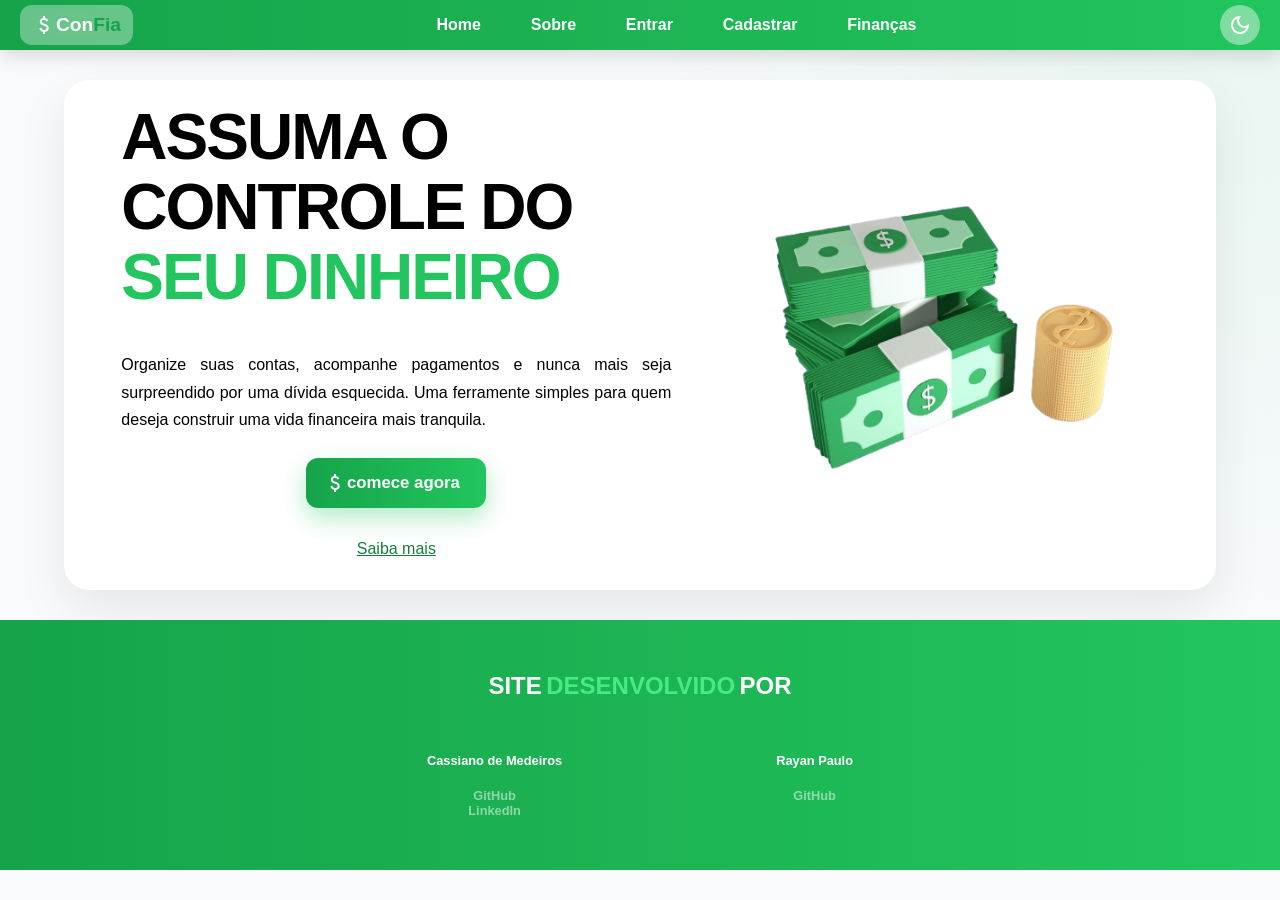
<file: paginas/index.html>
<!DOCTYPE html>
<html lang="pt-br">
<head>
    <meta charset="UTF-8">
    <meta name="viewport" content="width=device-width, initial-scale=1.0">
    <link rel="stylesheet" href="../estilos/styleHome.css">
    <link rel="stylesheet" href="../estilos/styleHeader.css">
    <link rel="stylesheet" href="../estilos/styleFooter.css">
    <link rel="shortcut icon" href="../favicon/icons8-dinheiro-16.png" type="image/x-icon">
    <link href="https://fonts.googleapis.com/css2?family=Material+Symbols+Outlined:opsz,wght,FILL,GRAD@20..48,100..700,0..1,-50..200" rel="stylesheet" />
    <link href="https://fonts.googleapis.com/css2?family=Manrope:wght@400;600;700;800&display=swap" rel="stylesheet">
    <title>ConFia</title>
</head>
<body>
    <header>

        <nav>

            <div id="logo">
                <span class="material-symbols-outlined">attach_money</span>
                <p>Con</p>
                <p id="fia">Fia</p>
            </div>

            <div id="links">
                <p><a href="index.html" target="_self">Home</a></p>
                <p><a href="sobre.html" target="_self">Sobre</a></p>
                <p><a href="login.html" target="_self">Entrar</a></p>
                <p><a href="cadastro.html" target="_self">Cadastrar</a></p>
                <p><a href="financeiro.html" target="_self">Finanças</a></p>
            </div>

            <div id="divDark">
                <span class="material-symbols-outlined" id="btnDark">dark_mode</span>
            </div>

        </nav>

    </header>

    <main class="mainCadastro">

        <section>

            <div id="titulo">

                <p>ASSUMA O CONTROLE DO</p>
                <p id="seuDinheiro">SEU DINHEIRO</p>

            </div>

            <p>Organize suas contas, acompanhe pagamentos e nunca mais seja surpreendido por uma dívida esquecida. Uma ferramente simples para quem deseja construir uma vida financeira mais tranquila.</p>

            <button>

                <a href="financeiro.html">
                    <span class="material-symbols-outlined">attach_money</span>
                    comece agora
                </a>

            </button>

            <a href="sobre.html">Saiba mais</a>

        </section>

        <aside>

            <img src="../imagens/imagem-dinheiro.png" alt="ilustração de notas e moedas">

        </aside>

    </main>

    <footer>

        <div class="tituloFooter">

            <p>SITE</p>
            <p class="verde2">DESENVOLVIDO</p>
            <p>POR</p>

        </div>

        <div class="devs">

            <div id="cassiano">

                <p class="nome">Cassiano de Medeiros</p>

                <p><a href="https://github.com/cassianoRR01" target="_blank">GitHub</a></p>

                <p><a href="https://www.linkedin.com/in/cassiano-de-medeiros-10bb4338a/" target="_blank">LinkedIn</a></p>

            </div>

            <div id="rayan">

                <p class="nome">Rayan Paulo</p>

                <p><a href="https://github.com/nayargood" target="_blank">GitHub</a></p>

            </div>

        </div>

    </footer>

    <script src="../javascript/darkMode.js"></script>
</body>
</html>
</file>
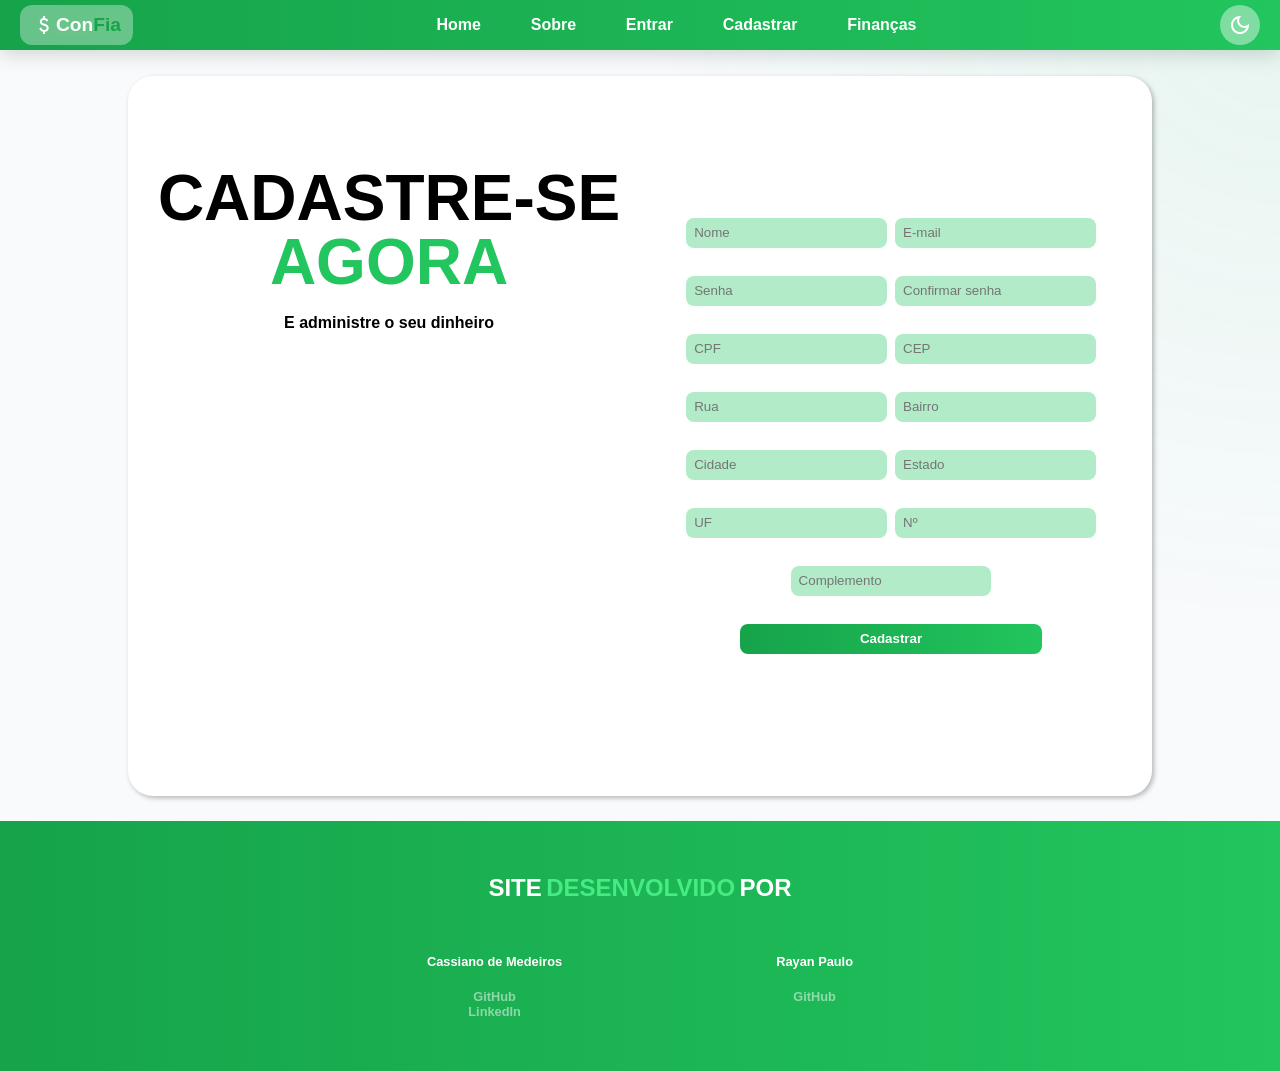
<file: paginas/cadastro.html>
<!DOCTYPE html>
<html lang="pt-br">
<head>
    <meta charset="UTF-8">
    <meta name="viewport" content="width=device-width, initial-scale=1.0">
    <link rel="stylesheet" href="../estilos/styleCadastro.css">
    <link rel="stylesheet" href="../estilos/styleHeader.css">
    <link rel="stylesheet" href="../estilos/styleSpan.css">
    <link rel="stylesheet" href="../estilos/styleFooter.css">
    <link rel="shortcut icon" href="../favicon/icons8-dinheiro-16.png" type="image/x-icon">
    <link href="https://fonts.googleapis.com/css2?family=Material+Symbols+Outlined:opsz,wght,FILL,GRAD@20..48,100..700,0..1,-50..200" rel="stylesheet" />
    <link href="https://fonts.googleapis.com/css2?family=Manrope:wght@400;600;700;800&display=swap" rel="stylesheet">
    <title>ConFia</title>
</head>
<body>
    <header>

        <nav>

            <div id="logo">
                <span class="material-symbols-outlined">attach_money</span>
                <p>Con</p>
                <p id="fia">Fia</p>
            </div>

            <div id="links">
                <p><a href="index.html" target="_self">Home</a></p>
                <p><a href="sobre.html" target="_self">Sobre</a></p>
                <p><a href="login.html" target="_self">Entrar</a></p>
                <p><a href="cadastro.html" target="_self">Cadastrar</a></p>
                <p><a href="financeiro.html" target="_self">Finanças</a></p>
            </div>

            <div id="divDark">
                <span class="material-symbols-outlined" id="btnDark">dark_mode</span>
            </div>

        </nav>

    </header>

    <main class="mainCadastro">

        <section id="texto">

            <div>
                <p>CADASTRE-SE <p class="verde">AGORA</p></p>
            </div>

            <p>E administre o seu dinheiro</p>

        </section>

        <section id="containerCadastro">

            <form id="formCadastro">

                <div class="campoForm">
                    <input type="text" id="nomeCadastro" class="campo" placeholder="Nome" autocomplete="name">
                    <span class="spanForm">Insira um nome válido</span>
                </div>

                <div class="campoForm">
                    <input type="text" id="emailCadastro" class="campo" placeholder="E-mail" autocomplete="email">
                    <span class="spanForm">Insira um e-mail válido</span>
                </div>

                <div class="campoForm">
                    <input type="password" id="senhaCad" class="campo" placeholder="Senha">
                    <span class="spanForm">Insira uma senha</span>
                </div>

                <div class="campoForm">
                    <input type="password" id="conSenhaCad" class="campo" placeholder="Confirmar senha">
                    <span class="spanForm">As senhas precisam ser iguais</span>
                </div>

                <div class="campoForm">
                    <input type="text" id="cpfCadastro" class="campo" placeholder="CPF">
                    <span class="spanForm">Insira um CPF válido</span>
                </div>

                <div class="campoForm">
                    <input type="text" id="cepCadastro" class="campo" placeholder="CEP" onblur="consultaCEP()">
                    <span class="spanForm">Insira um CEP válido</span>
                </div>

                <div class="campoForm">
                    <input type="text" id="ruaCadastro" class="campo" placeholder="Rua">
                </div>

                <div class="campoForm">
                    <input type="text" id="bairroCadastro" class="campo" placeholder="Bairro">
                </div>

                <div class="campoForm">
                    <input type="text" id="cidadeCadastro" class="campo" placeholder="Cidade">
                </div>

                <div class="campoForm">
                    <input type="text" id="estadoCadastro" class="campo" placeholder="Estado">
                </div>

                <div class="campoForm">
                    <input type="text" id="ufCadastro" class="campo" placeholder="UF">
                </div>

                <div class="campoForm">
                    <input type="text" id="numCadastro" class="campo" placeholder="Nº">
                </div>

                <div class="campoForm">
                    <input type="text" id="complementoCadastro" class="campo" placeholder="Complemento">
                </div>

                <button type="submit">Cadastrar</button>

                <span class="spanCadastro" id="spanCadastro">
                    Formulário válido
                </span>

            </form>
        </section>

    </main>

    <footer>

        <div class="tituloFooter">

            <p>SITE</p>
            <p class="verde2">DESENVOLVIDO</p>
            <p>POR</p>
            
        </div>

        <div class="devs">

            <div id="cassiano">

                <p class="nome">Cassiano de Medeiros</p>

                <p><a href="https://github.com/cassianoRR01" target="_blank">GitHub</a></p>

                <p><a href="https://www.linkedin.com/in/cassiano-de-medeiros-10bb4338a/" target="_blank">LinkedIn</a></p>

            </div>

            <div id="rayan">

                <p class="nome">Rayan Paulo</p>

                <p><a href="https://github.com/nayargood" target="_blank">GitHub</a></p>

            </div>

        </div>

    </footer>

    <script src="../javascript/cadastro.js"></script>
    <script src="../javascript/darkMode.js"></script>
</body>
</html>
</file>
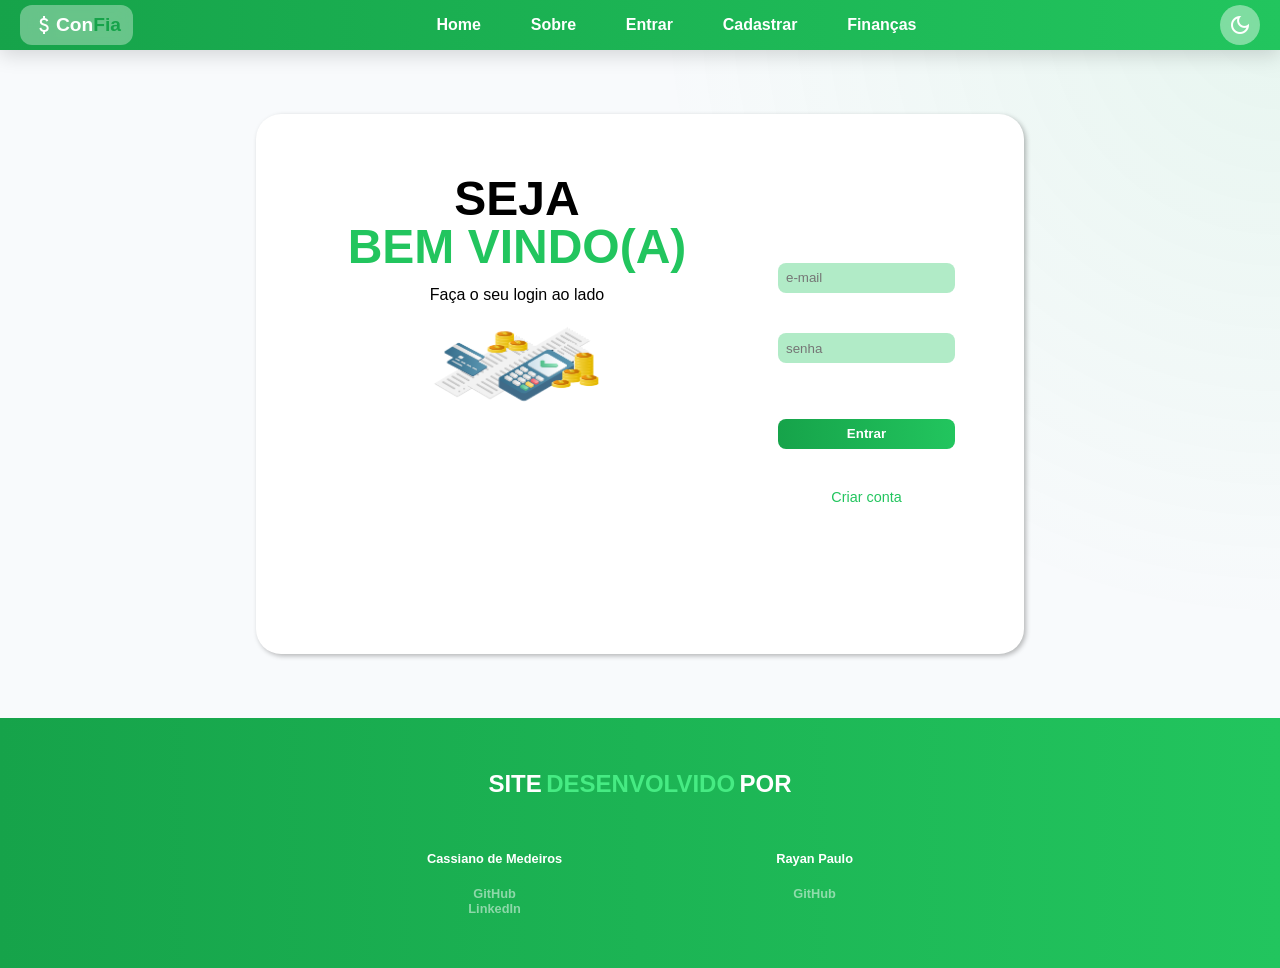
<file: paginas/financeiro.html>
<!DOCTYPE html>
<html lang="pt-br">
<head>
    <meta charset="UTF-8">
    <meta name="viewport" content="width=device-width, initial-scale=1.0">
    <link rel="stylesheet" href="../estilos/styleFin.css">
    <link rel="stylesheet" href="../estilos/styleSpan.css">
    <link rel="stylesheet" href="../estilos/styleHeader.css">
    <link rel="shortcut icon" href="../favicon/icons8-dinheiro-16.png" type="image/x-icon">
    <link href="https://fonts.googleapis.com/css2?family=Material+Symbols+Outlined:opsz,wght,FILL,GRAD@20..48,100..700,0..1,-50..200" rel="stylesheet" />
    <link href="https://fonts.googleapis.com/css2?family=Poppins:wght@300;400;500;600;700&display=swap" rel="stylesheet">
    <title>ConFia</title>
</head>
<body>
    <header>

        <nav>

            <div id="logo">
                <span class="material-symbols-outlined">attach_money</span>
                <p>Con</p>
                <p id="fia">Fia</p>
            </div>

            <div id="links">
                <p><a href="index.html" target="_self">Home</a></p>
                <p><a href="sobre.html" target="_self">Sobre</a></p>
                <p><a href="login.html" target="_self">Entrar</a></p>
                <p><a href="cadastro.html" target="_self">Cadastrar</a></p>
                <p><a href="financeiro.html" target="_self">Finanças</a></p>
            </div>

            <div id="divDark">
                <span class="material-symbols-outlined" id="btnDark">dark_mode</span>
            </div>

        </nav>

    </header>
    

    <div class="sidebar">

        <span class="material-symbols-outlined menuIcon" id="btnLogin">person</span>

        <span class="material-symbols-outlined menuIcon ativo">
            calendar_month
        </span>

        <span class="material-symbols-outlined menuIcon">
            notifications
        </span>

        <span class="material-symbols-outlined menuIcon" id="btnHistorico">
            history
        </span>

    </div>

    <div class="dashboard">

        <section class="resumo">

            <div class="cardResumo">
                <h4>Total mensal</h4>
                <p id="totalMen">R$ 2050,00</p>
            </div>

            <div class="cardResumo">
                <h4>Pago</h4>
                <p id="pago">R$ 0,00</p>
            </div>

            <div class="cardResumo">
                <h4>Pendente</h4>
                <p id="pendente">R$ 2050,00</p>
            </div>

        </section>

        <section class="conteudoFinanceiro">

            <div class="contas"></div>

            <div class="semContas">

                <span class="material-symbols-outlined">
                    account_balance_wallet
                </span>

                <h2>Nenhuma conta cadastrada</h2>

                <p>
                    Clique no botão + para adicionar sua primeira conta.
                </p>

            </div>

        </section>

    </div>

    <span class="material-symbols-outlined" id="btnAdd">
        add
    </span>

    <!-- Dialog -->
    <dialog id="modalConta">
        <form id="formConta">
            <h2>Adicionar Conta</h2>
            
            <input type="text" id="nome" class="campo" placeholder="Nome da conta">
            <span class="spanForm" id="spanConta">Insira um Nome à Conta</span>

            <input type="number" id="valor" class="campo" step="0.01" placeholder="Valor R$">
            <span class="spanForm" id="spanConta">Insira um Valor à Conta</span>
            
            <label for="abertura">Abertura</label>
            <input type="date" id="abertura" class="campo" placeholder="Data de abertura">
            <span class="spanForm" id="spanConta">Data de Abertura Inválida</span>
            
            <label for="vencimento">Vencimento</label>
            <input type="date" id="vencimento" class="campo" placeholder="Data de vencimento">
            <span class="spanForm" id="spanConta">Data de Vencimento Inválida</span>

            <div>
                <button type="submit" class="submit">Salvar</button>
                <button type="button" id="fechar" class="cancel">Cancelar</button>
            </div>
        </form>
    </dialog>


    <dialog id="loginDialog">
        <form>
            <div id="infoUsuario">
                <!--Informações do usuário-->
            </div>
    
            <div>
                <button id="logoutBtn">Logout</button>
                <button id="fecharLogin">Fechar</button>
            </div>

        </form>

        <p id="excluirContaBtn">Excluir conta</p>
        
    </dialog>

    <dialog id="dialogHistorico">
        <h2>Histórico de Pagamentos</h2>

        <div class="historico" id="historico">

        </div>
        <button id="fecharHis">Fechar</button>
    </dialog>
    
    <script src="../javascript/dialogAdd2.0.js"></script>
    <script src="../javascript/darkMode.js"></script>
</body>
</html>
</file>
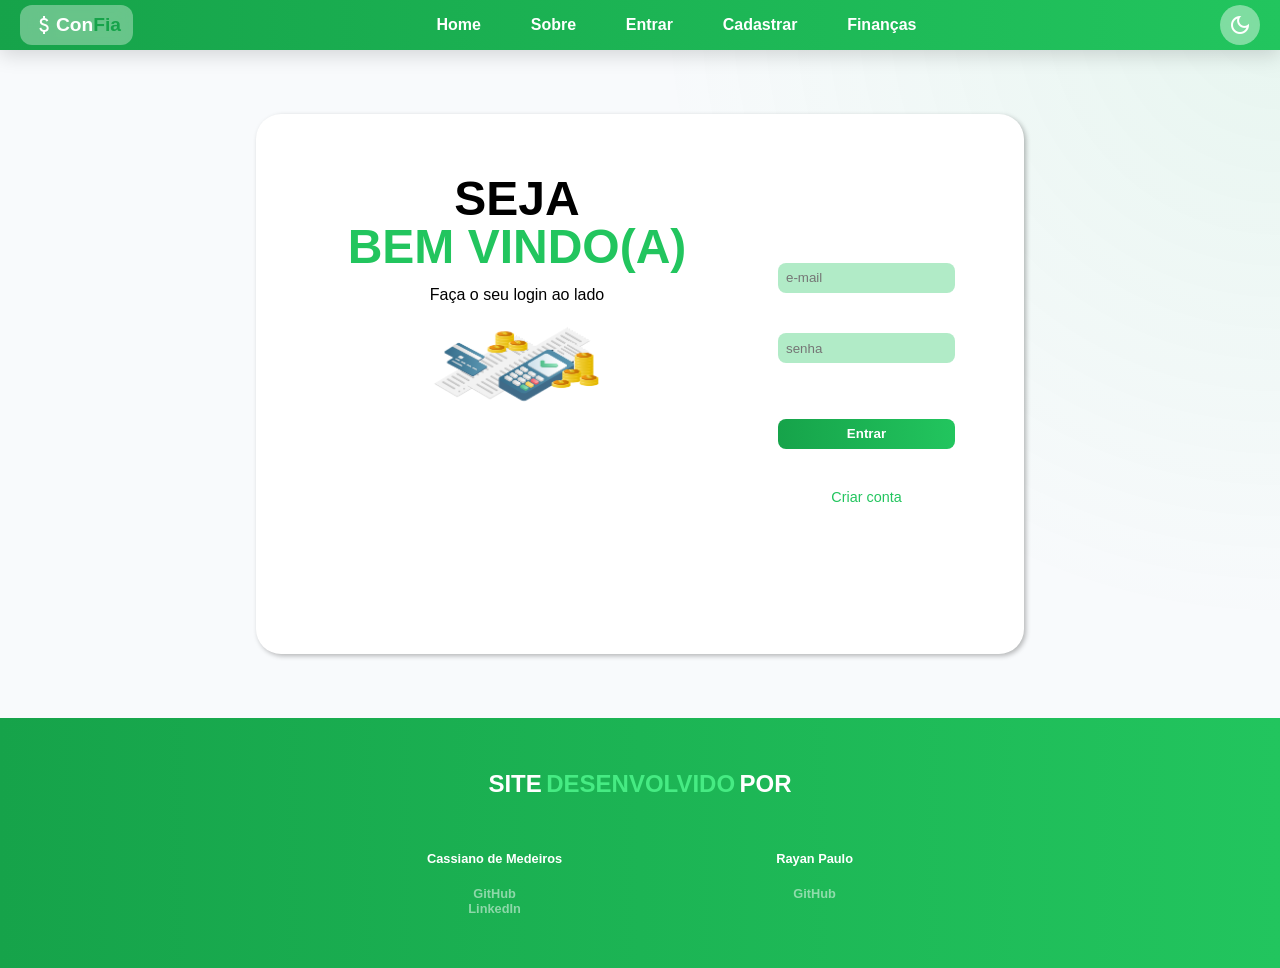
<file: paginas/login.html>
<!DOCTYPE html>
<html lang="pt-br">
<head>
    <meta charset="UTF-8">
    <meta name="viewport" content="width=device-width, initial-scale=1.0">
    <link rel="shortcut icon" href="../favicon/icons8-dinheiro-16.png" type="image/x-icon">
    <link rel="stylesheet" href="../estilos/styleLogin.css">
    <link rel="stylesheet" href="../estilos/styleHeader.css">
    <link rel="stylesheet" href="../estilos/styleFooter.css">
    <link rel="shortcut icon" href="../favicon/icons8-dinheiro-16.png" type="image/x-icon">
    <link href="https://fonts.googleapis.com/css2?family=Material+Symbols+Outlined:opsz,wght,FILL,GRAD@20..48,100..700,0..1,-50..200" rel="stylesheet" />
    <link href="https://fonts.googleapis.com/css2?family=Manrope:wght@400;600;700;800&display=swap" rel="stylesheet">
    <title>ConFia</title>
</head>
<body>
    <header>

        <nav>

            <div id="logo">
                <span class="material-symbols-outlined">attach_money</span>
                <p>Con</p>
                <p id="fia">Fia</p>
            </div>

            <div id="links">
                <p><a href="index.html" target="_self">Home</a></p>
                <p><a href="sobre.html" target="_self">Sobre</a></p>
                <p><a href="login.html" target="_self">Entrar</a></p>
                <p><a href="cadastro.html" target="_self">Cadastrar</a></p>
                <p><a href="financeiro.html" target="_self">Finanças</a></p>
            </div>

            <div id="divDark">
                <span class="material-symbols-outlined" id="btnDark">dark_mode</span>
            </div>

        </nav>

    </header>

    <main>

            <div id="texto">

                <div id="titulo">
                    <p>SEJA <p class="verde">BEM VINDO(A)</p></p>
                </div>

                <p>Faça o seu login ao lado</p>

                <img src="../imagens/ilustração-login.webp" alt="máquina de cartão com moedas e notas fiscais.">

            </div>

            <form id="formLogin">

                <div class="areaInput">

                    <input type="text" class="campoLog" placeholder="e-mail" id="emailLogin" autocomplete="email">

                    <span class="spanLogin" id="spanLogin">E-mail não Encontrado</span>

                </div>

                <div class="areaInput">

                    <input type="password" class="campoLog" placeholder="senha" id="senhaLogin">

                    <span class="spanLogin" id="spanSenha">Senha incorreta</span>

                </div>
                
                <button type="submit">Entrar</button>
                
                <span class="spanLoginSucesso" id="spanLoginSucesso">Login efetuado com sucesso!</span>

                <a href="cadastro.html">
                    <p>Criar conta</p>
                </a>

            </form>

    </main>

    <footer>

        <div class="tituloFooter">

            <p>SITE</p>
            <p class="verde2">DESENVOLVIDO</p>
            <p>POR</p>
            
        </div>

        <div class="devs">

            <div id="cassiano">

                <p class="nome">Cassiano de Medeiros</p>

                <p><a href="https://github.com/cassianoRR01" target="_blank">GitHub</a></p>

                <p><a href="https://www.linkedin.com/in/cassiano-de-medeiros-10bb4338a/" target="_blank">LinkedIn</a></p>

            </div>

            <div id="rayan">

                <p class="nome">Rayan Paulo</p>

                <p><a href="https://github.com/nayargood" target="_blank">GitHub</a></p>

            </div>

        </div>

    </footer>

    <script src="../javascript/login.js"></script>
    <script src="../javascript/darkMode.js"></script>
</body>
</html>
</file>
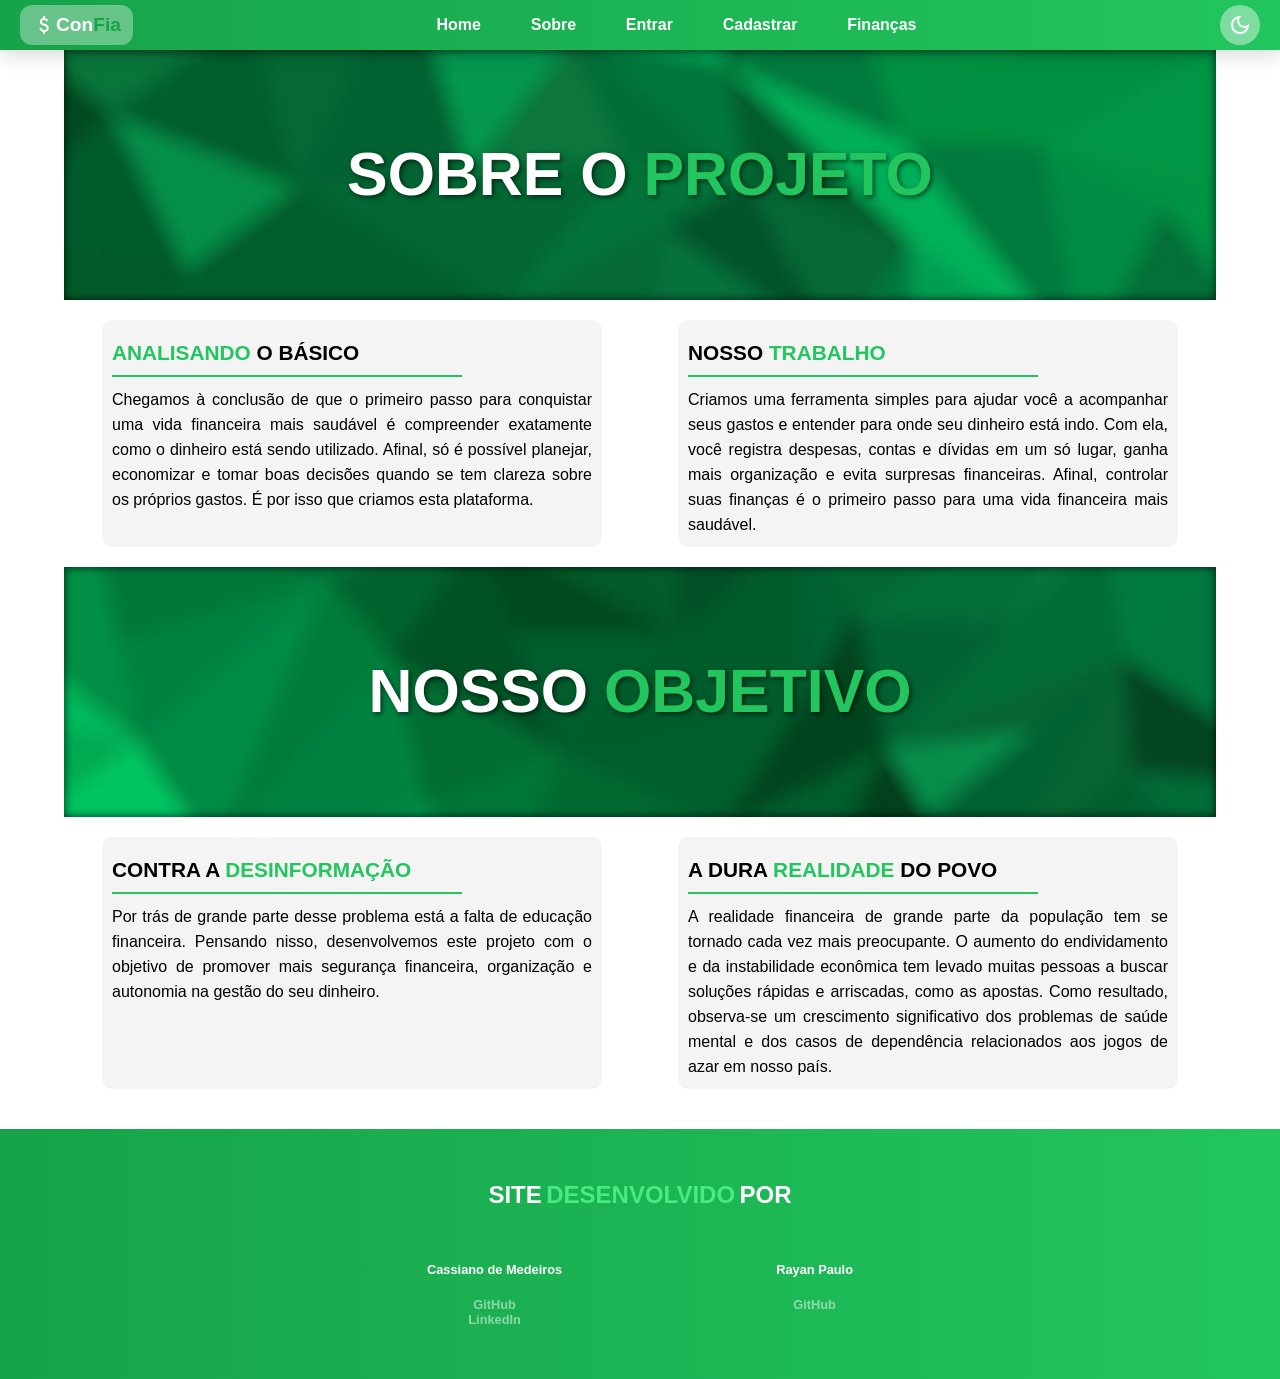
<file: paginas/sobre.html>
<!DOCTYPE html>
<html lang="pt-br">
<head>
    <meta charset="UTF-8">
    <meta name="viewport" content="width=device-width, initial-scale=1.0">
    <link rel="stylesheet" href="../estilos/styleSobre.css">
    <link rel="stylesheet" href="../estilos/styleFooter.css">
    <link rel="shortcut icon" href="../favicon/icons8-dinheiro-16.png" type="image/x-icon">
    <link href="https://fonts.googleapis.com/css2?family=Material+Symbols+Outlined:opsz,wght,FILL,GRAD@20..48,100..700,0..1,-50..200" rel="stylesheet" />
    <title>ConFia</title>
</head>
<body>
    <header>

        <nav>

            <div id="logo">
                <span class="material-symbols-outlined">attach_money</span>
                <p>Con</p>
                <p id="fia">Fia</p>
            </div>

            <div id="links">
                <p><a href="index.html" target="_self">Home</a></p>
                <p><a href="sobre.html" target="_self">Sobre</a></p>
                <p><a href="login.html" target="_self">Entrar</a></p>
                <p><a href="cadastro.html" target="_self">Cadastrar</a></p>
                <p><a href="financeiro.html" target="_self">Finanças</a></p>
            </div>

            <div id="divDark">
                <span class="material-symbols-outlined" id="btnDark">dark_mode</span>
            </div>

        </nav>

    </header>

    <main>

        <div id="titulo1" class="titulo">
            <p>SOBRE O</p>
            <p class="verde">PROJETO</p>
        </div>

            <div class="conteudo">

                <section>

                    <h3><p class="verde">ANALISANDO</p> O BÁSICO</h3>

                    <p>Chegamos à conclusão de que o primeiro passo para conquistar uma vida financeira mais saudável é compreender exatamente como o dinheiro está sendo utilizado. Afinal, só é possível planejar, economizar e tomar boas decisões quando se tem clareza sobre os próprios gastos. É por isso que criamos esta plataforma.</p>


                </section>

                <section>

                    <h3>NOSSO <p class="verde">TRABALHO</p></h3>

                    <p>Criamos uma ferramenta simples para ajudar você a acompanhar seus gastos e entender para onde seu dinheiro está indo. Com ela, você registra despesas, contas e dívidas em um só lugar, ganha mais organização e evita surpresas financeiras. Afinal, controlar suas finanças é o primeiro passo para uma vida financeira mais saudável.</p>

                </section>

            </div>

        

        <div id="titulo2" class="titulo">
            <p>NOSSO</p>
            <p class="verde">OBJETIVO</p>
        </div>

            <div class="conteudo">

                <section>

                    <h3>CONTRA A <p class="verde">DESINFORMAÇÃO</p></h3>

                    <p>Por trás de grande parte desse problema está a falta de educação financeira. Pensando nisso, desenvolvemos este projeto com o objetivo de promover mais segurança financeira, organização e autonomia na gestão do seu dinheiro.</p>

                </section>

                <section>

                    <h3>A DURA <p class="verde">REALIDADE</p> DO POVO</h3>

                    <p>A realidade financeira de grande parte da população tem se tornado cada vez mais preocupante. O aumento do endividamento e da instabilidade econômica tem levado muitas pessoas a buscar soluções rápidas e arriscadas, como as apostas. Como resultado, observa-se um crescimento significativo dos problemas de saúde mental e dos casos de dependência relacionados aos jogos de azar em nosso país.</p>

                </section>

            </div>

    </main>

    <footer>

        <div class="tituloFooter">

            <p>SITE</p>
            <p class="verde2">DESENVOLVIDO</p>
            <p>POR</p>
            
        </div>

        <div class="devs">

            <div id="cassiano">

                <p class="nome">Cassiano de Medeiros</p>

                <p><a href="https://github.com/cassianoRR01" target="_blank">GitHub</a></p>

                <p><a href="https://www.linkedin.com/in/cassiano-de-medeiros-10bb4338a/" target="_blank">LinkedIn</a></p>

            </div>

            <div id="rayan">

                <p class="nome">Rayan Paulo</p>

                <p><a href="https://github.com/nayargood" target="_blank">GitHub</a></p>

            </div>

        </div>

    </footer>
    
    <script src="../javascript/darkMode.js"></script>
</body>
</html>
</file>
<file: estilos/styleHome.css>
header {
    margin-bottom: 30px;
}

main {
    display: flex;
    justify-content: space-evenly;
    align-items: center;
    width: 90%;
    height: 510px;
    margin: 30px auto;
    background: white;
    border-radius: 25px;
    box-shadow: 0 20px 50px rgba(0,0,0,.08);
}


section {
    width: 550px;
    display: flex;
    flex-direction: column;
    justify-content: center;
    align-items: center;
    text-align: justify;
    line-height: 1.7em;
}

section > a {
    margin-top: 20px;
    color: #157e3c;
    border-radius: 8px;
    padding: 7px;
    transition: .3s;
}

section p {
    display: inline;
}

section > a:hover {
    background-color: #21C25C;
    color: white;
    text-decoration: none;
    font-weight: bold;
}

section button {
    margin-top: 25px;
    width: 180px;
    height: 50px;
    font-size: 1.05rem;
    font-weight: 700;
    display: flex;
    justify-content: center;
    align-items: center;
    background: linear-gradient(90deg,#16A34A,#22C55E);
    border: none;
    border-radius: 12px;
    box-shadow: 0 10px 25px rgba(34,197,94,.35);
    transition: .3s;
}

section button:hover {
    transform: translateY(-3px);
}

button a {
    margin-right: 10px;
    display: flex;
    align-items: center;
    font-weight: 600;
    text-decoration: none;
    color: white;
}

div#titulo {
    font-family: "Manrope", sans-serif;
    margin-bottom: 40px;
    font-size: 4rem;
    font-weight: 800;
    line-height: 1.05;
    letter-spacing: -2px;
    text-align: left;
}

p#seuDinheiro {
    color: #22C55E;
}

aside {
    display: flex;
    justify-content: center;
    align-items: center;
}

aside img{
    width: 90%;
    animation: flutuar 4s ease-in-out infinite;
}

@keyframes flutuar{
    0%,100%{
        transform: translateY(0px);
    }

    50%{
        transform: translateY(-12px);
    }
}

/*configurações do darkmode*/

body.dark{
    background-color: #111827;
    color: #f9fafb;
}

body.dark main{
    background-color: #1f2937;
    box-shadow: 0 20px 50px rgba(0,0,0,.4);
}

body.dark section{
    color: #f9fafb;
}

body.dark section p{
    color: #d1d5db;
}

body.dark #titulo{
    color: #f9fafb;
}

body.dark #seuDinheiro{
    color: #22c55e;
}

body.dark section button{
    background: linear-gradient(
        90deg,
        #16a34a,
        #22c55e
    );

    box-shadow: 0 10px 25px rgba(34,197,94,.35);
}

body.dark section > a{
    color: #4ade80;
}

body.dark section > a:hover{
    background-color: #22c55e;
    color: white;
}

body.dark aside img{
    filter: drop-shadow(
        0 0 20px rgba(34,197,94,.15)
    );
}

body.dark::-webkit-scrollbar {
    width: 10px;
}

body.dark::-webkit-scrollbar-track {
    background: #111827;
}

body.dark::-webkit-scrollbar-thumb {
    background: #22c55e;
    border-radius: 20px;
}
</file>
<file: estilos/styleHeader.css>
@charset "UTF-8";

* {
    margin: 0px;
    padding: 0px;
    box-sizing: border-box;
    font-family: Arial, Helvetica, sans-serif
}

nav {
    display: flex;
    width: 100%;
    justify-content: space-between;
    padding: 0px 20px 0px 20px;
    height: 100%;
    align-items: center;
}

div#links {
    display: flex;
    width: 500px;
    justify-content: space-between;
}

div#links a {
    text-decoration: none;
    font-weight: bold;
    color: white;
    border-radius: 10px;
    padding: 10px;
    transition: .3s;
}

div#links a:hover {
    background-color: rgba(255,255,255,.18);
    color: white;
    transform: translateY(-2px);
}

div#logo {
    display: flex;
    align-items: center;
    font-size: 1.2em;
    font-weight: 700;
    background: rgba(255, 255, 255, 0.349);
    backdrop-filter: blur(8px);
    border-radius: 12px;
    padding: 8px 12px;
}

#fia {
    color: #16a34a;
}

#btnDark {
    cursor: pointer;
    transition: 0.3s;
    background-color: rgba(255,255,255,0.425);
    backdrop-filter: blur(10px);
    padding: 8px;
    border-radius: 50%;
}

body {
    height: 100vh;
    background:
    radial-gradient(circle at top right,rgba(34,197,94,.08),transparent 40%),#f8fafc;
    -webkit-font-smoothing: antialiased;
    -moz-osx-font-smoothing: grayscale;
}

header {
    height: 50px;
    background: linear-gradient(90deg,#16a34a,#22c55e);
    color: white;
    position: sticky;
    top: 0;
    z-index: 100;
    backdrop-filter: blur(12px);
    box-shadow: 0 5px 20px rgba(0,0,0,.15);
}
</file>
<file: estilos/styleFooter.css>
@charset "UTF-8";

footer {
    background: linear-gradient(90deg,#16a34a,#22c55e);
    margin-top: 20px;
    height: 250px;
    width: 100%;
    display: flex;
    flex-direction: column;
    align-items: center;
    justify-content: space-evenly;
    color: white;
}

div.tituloFooter p {
    display: inline;
    font-size: 1.5rem;
    font-weight: 800;
}

p.verde2 {
    color: #46eb83
}

div.devs {
    width: 50%;
    display: flex;
    justify-content: space-around;
    text-align: center;
}

div.devs p {
    font-size: .8rem;
}

p.nome {
    font-weight: 800;
    margin-bottom: 20px;
}

div.devs a {
    text-decoration: none;
    font-weight: bold;
    color: rgba(255, 255, 255, 0.5);
}

div.devs a:hover {
    text-decoration: underline;
}
</file>
<file: estilos/styleCadastro.css>
@charset "UTF-8";

main {
    margin: 2% auto;
    width: 80%;
    height: 80%;
    background-color: white;
    border-radius: 25px;
    padding: 10px;
    display: flex;
    justify-content: space-between;
    box-shadow: 2px 2px 5px rgba(0, 0, 0, 0.274);
}

p.verde {
    color: #22c55e;
}

section {
    width: 50%;
}

section#texto {
    display: flex;
    flex-direction: column;
    align-items: center;
    justify-content: flex-start;
    text-align: center;
    padding-top: 8%;
    font-weight: bold;
}

section div {
    margin-bottom: 20px;
}

section div p {
    font-size: 4rem;
    font-weight: 800;
    line-height: 1em;
}

section#containerCadastro {
    display: flex;
    align-items: center;
    justify-content: center;
}

form button {
    width: 60%;
    height: 30px;
    border-radius: 8px;
    border: none;
    background: linear-gradient(90deg,#16a34a,#22c55e);
    color: white;
    font-weight: bold;
    transition: .3s;
}

form button:hover {
    transform: translateY(-3px);
}

/*configurações do darkmode*/

body.dark {
    background-color: #111827;
    color: #f9fafb;
}

body.dark main {
    background-color: #1f2937;
    border: 1px solid #374151;
    box-shadow: 0 15px 35px rgba(0,0,0,.35);
}

body.dark #texto {
    color: #f9fafb;
}

body.dark #texto p {
    color: #f9fafb;
}

body.dark .verde {
    color: #22c55e;
}

body.dark .campo {
    background-color: #374151;
    color: #f9fafb;
    border: 1px solid #4b5563;
}

body.dark .campo::placeholder {
    color: #9ca3af;
}

body.dark .campo:focus {
    outline: none;
    border-color: #22c55e;
    box-shadow: 0 0 10px rgba(34,197,94,.3);
}

body.dark .campoForm {
    color: #f9fafb;
}

body.dark form button {
    background: linear-gradient(90deg,#16a34a,#22c55e);
    box-shadow: 0 8px 20px rgba(34,197,94,.25);
}

body.dark form button:hover {
    transform: translateY(-3px);
    box-shadow: 0 12px 25px rgba(34,197,94,.35);
}

body.dark .spanForm {
    color: #f87171;
}

body.dark .spanCadastro {
    color: #4ade80;
}

body.dark #containerCadastro {
    border-left: 1px solid #374151;
}

body.dark #logo {
    background: rgba(255,255,255,.15);
}

body.dark #btnDark {
    background: rgba(255,255,255,.15);
    color: white;
}

body.dark::-webkit-scrollbar {
    width: 10px;
}

body.dark::-webkit-scrollbar-track {
    background: #111827;
}

body.dark::-webkit-scrollbar-thumb {
    background: #22c55e;
    border-radius: 20px;
}
</file>
<file: estilos/styleSpan.css>
#formCadastro {
    display: flex;
    flex-wrap: wrap;
    justify-content: center;
    gap: 8px;
}

.campoForm {
    width: 40%;
    display: flex;
    flex-direction: column;
}

.campoForm input {
    width: 100%;
    height: 30px;
    padding-left: 8px;
    background-color: #22c55e59;
    border: none;
    border-radius: 8px;
}

.spanForm {
    display: none;
    color: rgb(204, 67, 67);
    font-weight: bold;
    font-size: .8em;
    margin-top: 4px;
    width: 100%;
}

.spanCadastro {
    display: none;
    width: 100%;
    text-align: center;
    color: rgb(22, 184, 22);
    font-size: .9em;
    font-weight: bold;
}
</file>
<file: estilos/styleFin.css>
body {
    overflow-x: hidden;
}

.sidebar {
    position: fixed;
    top: 50px;
    left: 0;
    width: 70px;
    height: calc(100vh - 50px);
    background: white;
    border-right: 1px solid #e5e7eb;
    display: flex;
    flex-direction: column;
    align-items: center;
    padding-top: 20px;
    gap: 25px;
}

.menuIcon {
    cursor: pointer;
    color: #666;
    padding: 10px;
    border-radius: 12px;
    transition: .3s;
}

.menuIcon:hover {
    background: #dcfce7;
    color: #16a34a;
}

.menuIcon.ativo {
    background: #dcfce7;
    color: #16a34a;
}

.dashboard {
    margin-left: 70px;
    min-height: calc(100vh - 50px);
}

.resumo {
    display: flex;
    justify-content: space-evenly;
    background: white;
    border-bottom: 1px solid #e5e7eb;
    padding: 15px;
}

.cardResumo {
    text-align: center;
}

.cardResumo h4 {
    color: #666;
    font-size: .9rem;
    margin-bottom: 5px;
}

.cardResumo p {
    font-weight: 700;
    color: #222;
}

.conteudoFinanceiro {
    height: calc(100vh - 120px);
    position: relative;
    display: flex;
    justify-content: center;
    align-items: center;
}

.semContas {
    position: absolute;
    top: 50%;
    left: 50%;
    transform: translate(-50%, -50%);
    text-align: center;
    color: #64748b;
}

.semContas span {
    font-size: 5rem;
    color: #22c55e;
}

.semContas h2 {
    margin: 15px 0;
    color: #334155;
}

.semContas p {
    font-size: 1rem;
}

#btnAdd {
    position: fixed;
    right: 25px;
    bottom: 25px;
    width: 60px;
    height: 60px;
    border-radius: 50%;
    display: flex;
    justify-content: center;
    align-items: center;
    background: linear-gradient(135deg,#22c55e,#16a34a);
    color: white;
    font-size: 2rem;
    cursor: pointer;
    box-shadow: 0 8px 20px rgba(34,197,94,.4);
    transition: .3s;
}

#btnAdd:hover {
    transform: scale(1.1) rotate(90deg);   
}

/* =========================
   DIALOGS
========================= */

dialog {
    border: none;
    border-radius: 20px;
    padding: 25px;
    width: 90%;
    max-width: 450px;
    background: white;
    color: #222;
    box-shadow: 0 20px 40px rgba(0,0,0,.15);
    animation: abrirModal .25s ease;
}

dialog::backdrop {
    backdrop-filter: blur(6px);
    background: rgba(0,0,0,.25);
}

/* Centralização */

dialog[open] {
    display: flex;
    flex-direction: column;
    justify-content: center;
}

/* Animação */

@keyframes abrirModal {
    from{
        opacity: 0;
        transform: translateY(-20px) scale(.95);
    }

    to{
        opacity: 1;
        transform: translateY(0) scale(1);
    }
}

dialog {
    margin: auto;
}

/*formulario add conta*/

#modalConta form {
    display: flex;
    flex-direction: column;
    gap: 12px;
}

#modalConta h2 {
    text-align: center;
    color: #16a34a;
    margin-bottom: 10px;
}

#modalConta input {
    padding: 12px;
    border-radius: 10px;
    border: 1px solid #d1d5db;
    outline: none;
    transition: .3s;
}

#modalConta input:focus {
    border-color: #22c55e;
    box-shadow: 0 0 0 3px rgba(34,197,94,.15);
}

#modalConta label {
    font-weight: 600;
    color: #475569;
}

#modalConta div:last-child {
    display: flex;
    gap: 10px;
    margin-top: 15px;
}

/* Botões */

.submit,.cancel {
    flex: 1;
    padding: 12px;
    border: none;
    border-radius: 10px;
    cursor: pointer;
    font-weight: 600;
    transition: .3s;
}

.submit {
    background: #22c55e;
    color: white;
}

.submit:hover {
    background: #16a34a;
}

.cancel {
    background: #e5e7eb;
}

.cancel:hover {
    background: #d1d5db;
}

/*dialog login*/

#loginDialog form {
    display: flex;
    flex-direction: column;
    gap: 20px;
}

#loginDialog p#excluirContaBtn {
    color: rgb(185, 59, 59);
    text-align: center;
    margin: 10px 0px 5px 0px;
    font-weight: bold;
    cursor: pointer;
}

#loginDialog p#excluirContaBtn:hover {
    text-decoration: underline;
}

#infoUsuario {
    text-align: center;
}

#infoUsuario h2 {
    color: #16a34a;
    margin-bottom: 10px;
}

#infoUsuario p {
    color: #64748b;
}

#loginDialog div:last-child {
    display: flex;
    gap: 10px;
}

#loginDialog button {
    flex: 1;
    padding: 12px;
    border-radius: 10px;
    border: none;
    cursor: pointer;
    font-weight: 600;
}

#logoutBtn {
    background: #ef4444;
    color: white !important;
}

#logoutBtn:hover {
    background: #dc2626;
}

#fecharLogin {
    background: #e5e7eb;
}

/*dialog historico*/

#dialogHistorico {
    max-width: 650px;
    width: 95%;
}

#dialogHistorico h2 {
    text-align: center;
    color: #16a34a;
    margin-bottom: 20px;
}

.historico {
    max-height: 400px;
    overflow-y: auto;
    display: flex;
    flex-direction: column;
    gap: 12px;
}

/* Card do histórico */

.itemHistorico {
    padding: 15px;
    border-radius: 15px;
    background: #f8fafc;
    border-left: 5px solid #22c55e;
}

.itemHistorico h3 {
    color: #16a34a;
    margin-bottom: 10px;
}

.itemHistorico p {
    margin: 5px 0;
    color: #475569;
}

#fecharHis {
    margin-top: 15px;
    width: 100%;
    padding: 12px;
    border: none;
    border-radius: 10px;
    background: #22c55e;
    color: white;
    cursor: pointer;
    font-weight: 600;
}

#fecharHis:hover {
    background: #16a34a;
}

.contas {
    width: 100%;
    height: 100%;
    position: absolute;
    top: 0;
    left: 0;
    padding: 25px;
    display: flex;
    flex-direction: column;
    gap: 20px;
    overflow-y: auto;
}

.conta {
    width: 100%;
    max-width: 800px;
    background: white;
    border-radius: 18px;
    padding: 20px;
    border-left: 6px solid #22c55e;
    box-shadow: 0 5px 20px rgba(0,0,0,.08);
    transition: .3s;
}

.conta:hover {
    transform: translateY(-3px);
    box-shadow: 0 12px 25px rgba(0,0,0,.12);
}

.conta h3 {
    color: #16a34a;
    font-size: 1.2rem;
    margin-bottom: 15px;
}

.conta p {
    margin: 8px 0;
    color: #475569;
    font-size: .95rem;
}

.conta p:nth-of-type(3) {
    margin-top: 15px;
    font-weight: 700;
    color: #111827;
    font-size: 1.05rem;
}

.conta button {
    width: 100%;
    margin-top: 18px;
    border: none;
    border-radius: 12px;
    padding: 12px;
    background: linear-gradient(135deg,#22c55e,#16a34a);
    color: white;
    font-weight: 600;
    cursor: pointer;
    transition: .3s;
}

.conta button:hover {
    transform: scale(1.03);
    box-shadow: 0 8px 15px rgba(34,197,94,.35);
}

.contas::-webkit-scrollbar {
    width: 8px;
}

.contas::-webkit-scrollbar-thumb {
    background: #22c55e;
    border-radius: 20px;
}

/*condigurações do dark mode*/

body.dark {
    background: #111827;
    color: #f9fafb;
}

body.dark header {
    box-shadow: 0 5px 20px rgba(0,0,0,.5);
}

body.dark .sidebar {
    background-color: #1f2937;
    border-right: 1px solid #374151;
}

body.dark .menuIcon {
    color: #d1d5db;
}

body.dark .menuIcon:hover {
    background-color: #374151;
    color: #22c55e;
}

body.dark .menuIcon.ativo {
    background-color: rgba(34,197,94,.2);
    color: #22c55e;
}

body.dark .dashboard {
    background-color: #111827;
}

body.dark .resumo {
    background-color: #1f2937;
    border-bottom: 1px solid #374151;
}

body.dark .cardResumo h4 {
    color: #9ca3af;
}

body.dark .cardResumo p {
    color: #f9fafb;
}

body.dark .conteudoFinanceiro {
    background-color: #111827;
}

body.dark .semContas h2 {
    color: #f9fafb;
}

body.dark .semContas p {
    color: #9ca3af;
}

body.dark .conta {
    background-color: #1f2937;
    border: 1px solid #374151;
    color: white;
}

body.dark .conta:hover {
    border-color: #22c55e;
}

body.dark dialog {
    background-color: #1f2937;
    color: white;
    border: 1px solid #374151;
}

body.dark dialog input {
    background-color: #374151;
    color: white;
    border: none;
}

body.dark dialog input::placeholder {
    color: #9ca3af;
}

body.dark dialog label {
    color: #d1d5db;
}

body.dark .historico {
    background-color: #111827;
    color: white;
}


body.dark #btnAdd {
    box-shadow: 0 0 20px rgba(34,197,94,.35);
}


body.dark #logo {
    background: rgba(255,255,255,.15);
}

body.dark #btnDark {
    background: rgba(255,255,255,.15);
    color: white;
}

body.dark dialog {
    background: #1f2937;
    color: white;
}

body.dark dialog::backdrop {
    background: rgba(0,0,0,.45);
}

body.dark #modalConta input {
    background: #374151;
    color: white;
    border: 1px solid #4b5563;
}

body.dark #modalConta label {
    color: #d1d5db;
}

body.dark .cancel,
body.dark #fecharLogin {
    background: #374151;
    color: white;
}

body.dark .itemHistorico {
    background: #111827;
    border-left: 5px solid #22c55e;
}

body.dark .itemHistorico p {
    color: #d1d5db;
}
</file>
<file: estilos/styleLogin.css>
@charset "UTF-8";

main {
    margin: 5% auto;
    width: 60%; 
    height: 60%;
    background-color: white;
    border-radius: 25px;
    display: flex;
    align-items: center;
    justify-content: space-evenly;
    box-shadow: 2px 2px 5px rgba(0, 0, 0, 0.274);
}

div#texto {
    width: 50%;
    height: 100%;
    display: flex;
    flex-direction: column;
    justify-content: flex-start;
    align-items: center;
    padding-top: 8%;
}

div#texto div {
    font-size: 3rem;
    font-weight: 800;
    line-height: 1em;
    margin-bottom: 15px;
    text-align: center;
} 

div#texto img {
    width: 50%;
}

p.verde {
    color: #22c55e;
}


form {
    display: flex;
    flex-direction: column;
    justify-content: space-evenly;
    align-items: center;
    height: 60%;
}

form button {
    margin-top: 15px;
    height: 30px;
    width: 100%;
    border-radius: 8px;
    border: none;
    background: linear-gradient(90deg,#16a34a,#22c55e);
    color: white;
    font-weight: bold;
    transition: .3s;
}

form button:hover {
    transform: translateY(-3px);
}

form a {
    font-size: .9em;
    color: #22c55e;
    text-decoration: none;
}

form p:hover {
    font-weight: bold;
    text-decoration: underline;
}

div.areaInput input {
    width: 100%;
    height: 30px;
    background-color: #22c55e59;
    border: none;
    border-radius: 8px;
    padding-left: 8px;
}

.spanLogin {
    display: none;
    color: rgb(143, 28, 28);
    font-size: 12px;
    font-weight: bold;
}

.spanLoginSucesso {
    display: none;
    color: rgb(20, 126, 20);
    font-size: 14px;
    font-weight: bold;
}

/*configurações do darkmode*/

body.dark {
    background-color: #111827;
    color: #f9fafb;
}

body.dark main {
    background-color: #1f2937;
    box-shadow: 0 15px 35px rgba(0,0,0,.35);
}

body.dark #texto {
    color: #f9fafb;
}

body.dark #texto p {
    color: #d1d5db;
}

body.dark .verde {
    color: #22c55e;
}

body.dark form {
    color: #f9fafb;
}

body.dark .areaInput input {
    background-color: #374151;
    color: #f9fafb;
    border: 1px solid #4b5563;
    transition: .3s;
}

body.dark .areaInput input::placeholder {
    color: #9ca3af;
}

body.dark .areaInput input:focus {
    outline: none;
    border-color: #22c55e;
    box-shadow: 0 0 10px rgba(34,197,94,.3);
}

body.dark form button {
    background: linear-gradient(90deg,#16a34a,#22c55e);
    box-shadow: 0 8px 20px rgba(34,197,94,.25);
}

body.dark form button:hover {
    box-shadow: 0 10px 25px rgba(34,197,94,.4);
}

body.dark form a {
    color: #22c55e;
}

body.dark form a:hover {
    color: #4ade80;
}

body.dark .spanLogin {
    color: #f87171;
}

body.dark .spanLoginSucesso {
    color: #4ade80;
}

body.dark #logo {
    background: rgba(255,255,255,.15);
}

body.dark #btnDark {
    background: rgba(255,255,255,.15);
    color: white;
}

body.dark::-webkit-scrollbar {
    width: 10px;
}

body.dark::-webkit-scrollbar-track {
    background: #111827;
}

body.dark::-webkit-scrollbar-thumb {
    background: #22c55e;
    border-radius: 20px;
}
</file>
<file: estilos/styleSobre.css>
@charset "UTF-8";

* {
    margin: 0px;
    padding: 0px;
    font-family: Arial, Helvetica, sans-serif;
    box-sizing: border-box;
}

header {
    height: 50px;
    background: linear-gradient(90deg,#16a34a,#22c55e);
    color: white;
    position: sticky;
    top: 0;
    z-index: 100;
    backdrop-filter: blur(12px);
    box-shadow: 0 5px 20px rgba(0,0,0,.15);
}

nav {
    display: flex;
    width: 100%;
    justify-content: space-between;
    padding: 0px 20px 0px 20px;
    height: 100%;
    align-items: center;
}

div#links {
    display: flex;
    width: 500px;
    justify-content: space-between;
}

div#links a {
    text-decoration: none;
    font-weight: bold;
    color: white;
    border-radius: 10px;
    padding: 10px;
    transition: .3s;
}

div#links a:hover {
    background-color: rgba(255,255,255,.18);
    color: white;
    transform: translateY(-2px);
}

div#logo {
    display: flex;
    align-items: center;
    font-size: 1.2em;
    font-weight: 700;
    background: rgba(255, 255, 255, 0.349);
    backdrop-filter: blur(8px);
    border-radius: 12px;
    padding: 8px 12px;
}

#fia {
    color: #16a34a;
}

#btnDark {
    cursor: pointer;
    transition: 0.3s;
    background-color: rgba(255,255,255,0.425);
    backdrop-filter: blur(10px);
    padding: 8px;
    border-radius: 50%;
}

main {
    width: 90%;
    margin: 0px auto 0px auto;
    background-color: white;
}

div.titulo {
    height: 250px;
    display: flex;
    justify-content: center;
    align-items: center;
    background-color: lightgreen;
    background-image: url(../imagens/fundo-card-sobre-desfocado.jpg);
    background-repeat: no-repeat;
    background-size: cover;
    background-attachment: fixed;
    font-family: "Manrope", sans-serif;
    color: white;
    box-shadow: inset 0px 0px 10px rgba(0, 0, 0, 0.76);
}

div.titulo p {
    margin: 8px;
    font-size: 3.8rem;
    font-weight: 800;
    line-height: 1.05;
    text-shadow: 2px 2px 5px rgba(0, 0, 0, 0.582);
}

p.verde {
    color: #22c55e;
}

div.conteudo {
    display: flex;
    justify-content: space-around;
}

section {
    width: 450px;
    text-align: justify;
    line-height: 25px;
    width: 500px;
    background-color: rgba(177, 176, 176, 0.137);
    padding: 10px;
    margin: 20px 0px 20px 0px;
    border-radius: 10px;
}

section h3 {
    margin: 10px 0px 10px 0px;
    padding-bottom: 10px;
    border-top: none;
    border-left: none;
    border-right: none;
    border-bottom: 2px solid #22c55e;
    font-size: 1.3em;
    width: 350px;
}

section h3 p {
    display: inline;
}

/*configurações do darkmode*/

body.dark{
    background-color: #111827;
    color: #f9fafb;
}

body.dark main {
    background-color: #111827;
}

body.dark .titulo {
    box-shadow:
        inset 0px 0px 20px rgba(0,0,0,.8),
        0px 0px 20px rgba(34,197,94,.08);
}

body.dark .titulo p {
    color: #f9fafb;
}

body.dark .titulo .verde {
    color: #22c55e;
}

body.dark section {
    background-color: #1f2937;
    border: 1px solid #374151;
    color: #d1d5db;
    box-shadow: 0 8px 25px rgba(0,0,0,.25);
}

body.dark section h3 {
    color: #f9fafb;
    border-bottom: 2px solid #22c55e;
}

body.dark .verde {
    color: #22c55e;
}

body.dark section {
    transition: .3s;
}

body.dark section:hover {
    transform: translateY(-4px);
    box-shadow: 0 15px 30px rgba(0,0,0,.35);
}

body.dark::-webkit-scrollbar {
    width: 10px;
}

body.dark::-webkit-scrollbar-track {
    background: #111827;
}

body.dark::-webkit-scrollbar-thumb {
    background: #22c55e;
    border-radius: 20px;
}
</file>
